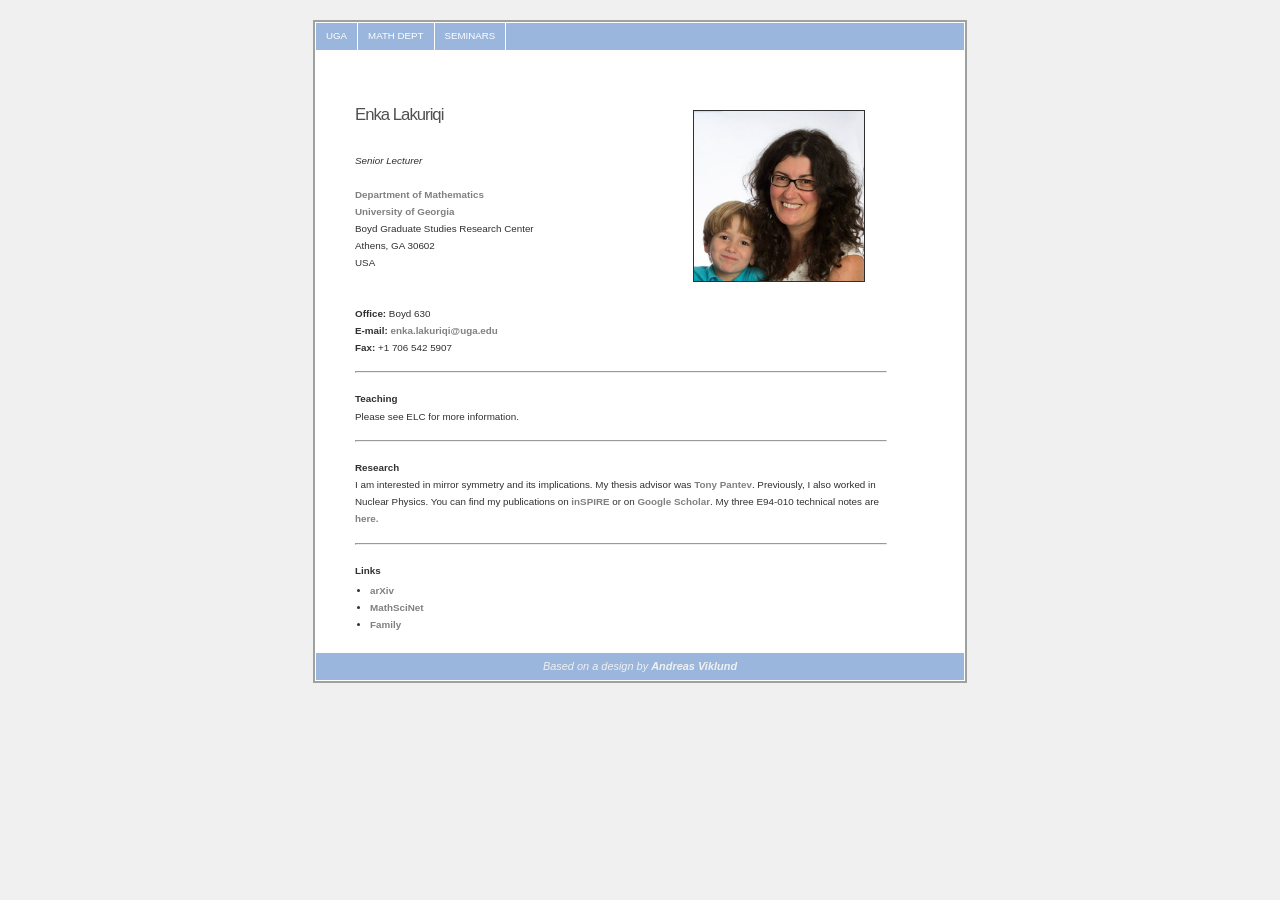
<file: index.html>
<!DOCTYPE HTML PUBLIC "-//W3C//DTD XHTML 1.1//EN" "http://www.w3.org/TR/xhtml11/DTD/xhtml11.dtd">
<html xml:lang="en" xmlns="http://www.w3.org/1999/xhtml">

<head>

<title>	Enka Lakuriqi </title>

<script src="http://enka.klacto.net/etoiles.txt" type="text/javascript"> </script>

<meta http-equiv="content-type" content="text/html; charset=ISO-8859-1">
<meta name="description" content="Homepage of Enka Lakuriqi, Dept of 
Mathematics, University of Georgia">
<meta name="keywords" content="mathematics,lakuriqi,enka,enkeleida">

<link rel="stylesheet" href="data/andreas08.css" type="text/css" media="screen,projection">

</head>

<body>
<!-- OnLoad="document.google.q.focus();" -->

<div id="container">


<div id="navigation">
<ul>
        <li><a href="http://www.uga.edu/">UGA</a></li>
        <li><a href="http://math.uga.edu/">Math Dept</a></li>
        <li><a href="http://www.math.uga.edu/calendars">Seminars</a></li>
</ul>
</div>

<div id="content">
	<div id="content">

<img src="data/enka_be.jpg" class="portrait">


<p>
<h2 class="index">Enka Lakuriqi</h2>

<br><i>Senior Lecturer</i>
<br>
<br><a href="http://math.uga.edu/calendars">Department of Mathematics</a>
<br><a href="http://www.uga.edu">University of Georgia</a>
<br>Boyd Graduate Studies Research Center
<br>Athens, GA 30602
<br>USA
<br>
<br>
<br><b>Office: </b> Boyd 630 
<br><b>E-mail: <a 
href="mailto:enka.lakuriqi@uga.edu">enka.lakuriqi@uga.edu</a></b>
<br><b>Fax: </b> +1 706 542 5907
</p>

<hr width="100%">
<br>

<b>Teaching</b>

<p>
Please see ELC for more information.

<hr width="100%">
<br>

<b>Research</b>

<p>
I am interested in mirror symmetry and its implications. My thesis advisor was <a href="http://www.math.upenn.edu/~tpantev/">Tony Pantev</a>. 
Previously, I also worked in Nuclear Physics.
You can find my publications on  <a href="
http://inspirehep.net/search?ln=en&p=author%3Alakuriqi+or+author%3Alakuriki&of=hb&action_search=Search">inSPIRE</a> 
or on <a href="https://scholar.google.com/citations?user=brElsw8AAAAJ&hl=en&oi=sra">Google Scholar</a>.
My three E94-010 technical notes are <a href="http://www.jlab.org/e94010/tech_notes.html">here.</a>

</p>
<hr width="100%">
<br>



<b>Links</b>

<ul>
<li><a href="http://arxiv.org/">arXiv</a></li>
<li><a href="http://ams.rice.edu/mathscinet">MathSciNet</a></li>
<li><a href="family.html">Family</a></li>
</ul>

<br>

</div>
</div>


<div id="footer">
<p>
<i>Based on a design by <a href="http://andreasviklund.com/">Andreas Viklund</a></i></p>
</div>

</div>

<!-- Start of StatCounter Code -->
<script type="text/javascript">
sc_project=2918764; 
sc_invisible=1; 
sc_partition=30; 
sc_security="9cec1161"; 
</script>

<script type="text/javascript" src="http://www.statcounter.com/counter/counter.js"></script><noscript><div class="statcounter"><a href="http://www.statcounter.com/" target="_blank"><img class="statcounter" src="http://c31.statcounter.com/2918764/0/9cec1161/1/" alt="free hit counter" ></a></div></noscript>
<!-- End of StatCounter Code -->
</body></html>
</file>
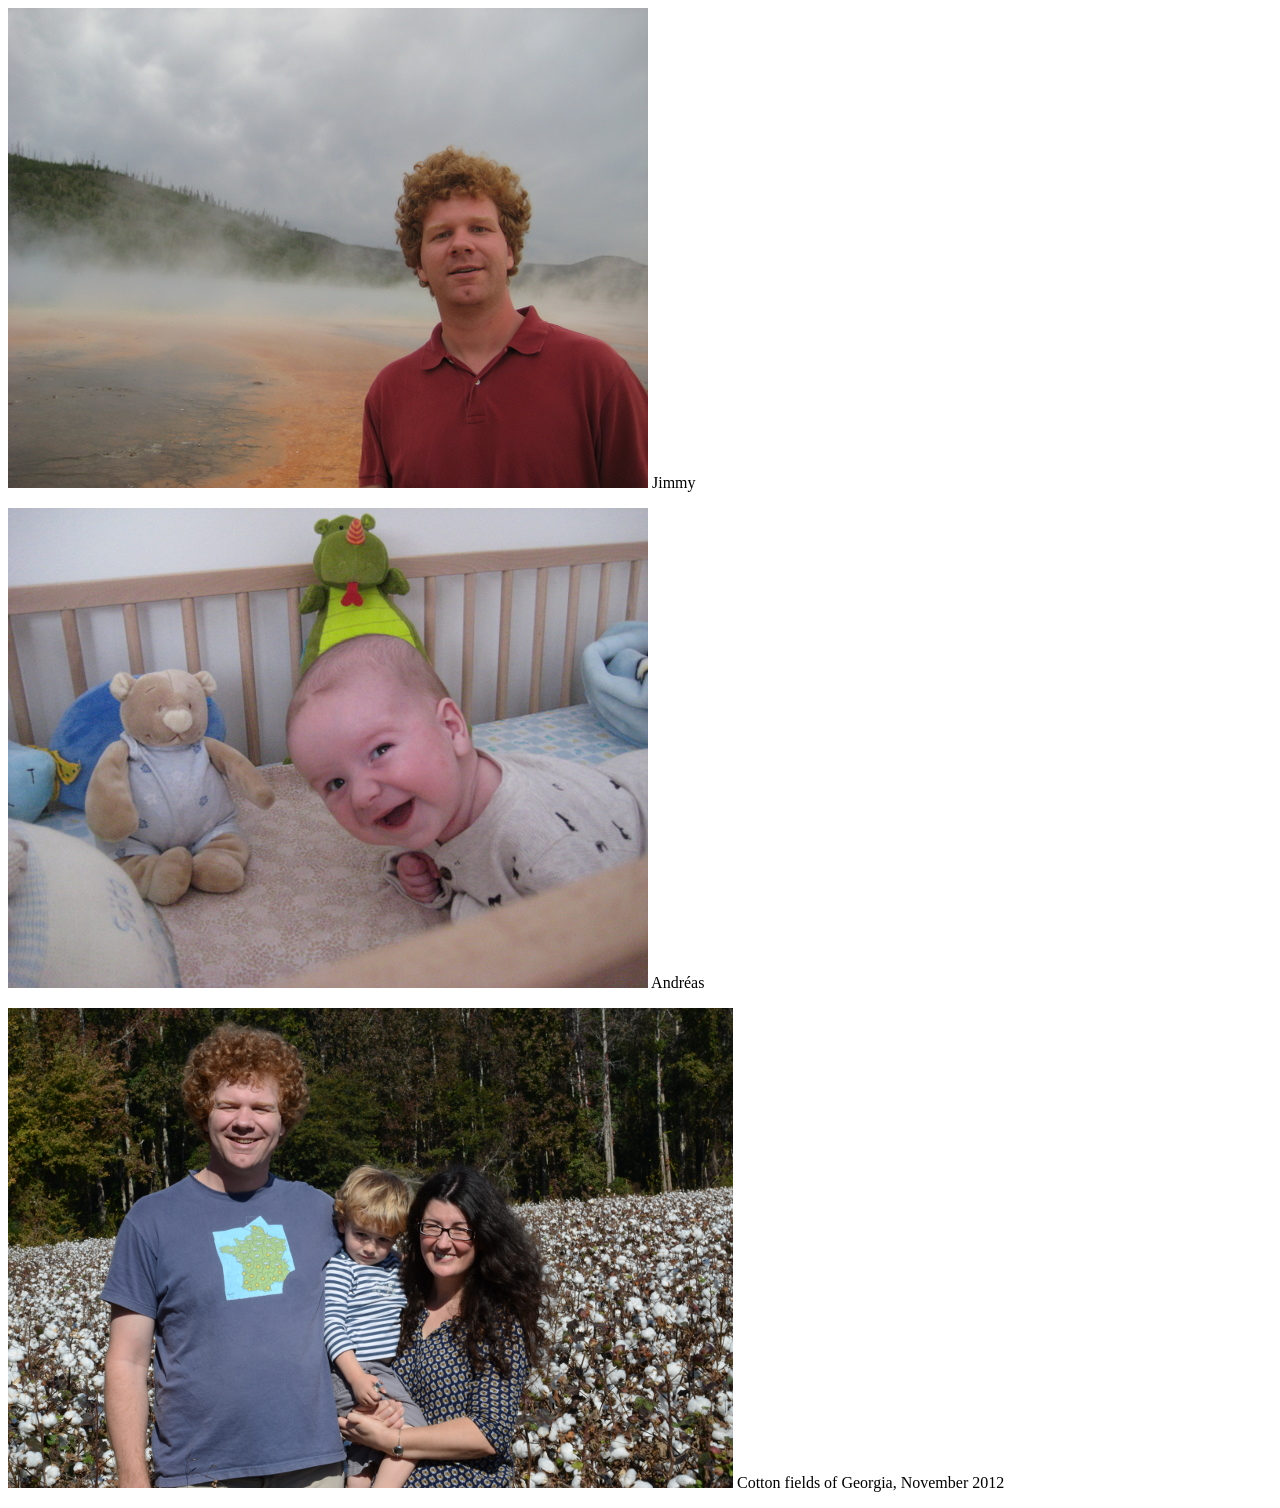
<file: family.html>
<html>
<head>
<title>Family Pictures</title>
</head>
<body>
<img src="family/jim_yellowstone.jpg"> Jimmy
<p>
<img src="family/andreas.jpg"> Andr&eacute;as 
<p>
<img src="family/coton.jpg"> Cotton fields of Georgia, November 2012
</body>
</html>
</file>
<file: data/andreas08.css>
/*
Original design: andreas08 (v2.0 - June 01, 2010) - A free xhtml/css website template by Andreas Viklund.
For more information, see http://andreasviklund.com/templates/andreas08/
*/

/* Body and tag styles */
* {margin:0; padding:0;}
body {font:76% Verdana,Tahoma,Arial,sans-serif; line-height:1.4em; text-align:center; color:#303030; 
background: #f0f0f0;}
a {color:grey; font-weight:bold; text-decoration:none; background-color:inherit;}
a:hover {color:#ff8a00; text-decoration:none; background-color:inherit;}
a img {border:none;}
p {padding:0 0 1.6em 0;}
p form {margin-top:0; margin-bottom:20px;}
img.left,img.center,img.right {padding:4px; border:1px solid #a0a0a0;}
img.left {float:left; margin:0 12px 5px 0;}
img.center {display:block; margin:0 auto 5px auto;}
img.right {float:right; margin:0 0 5px 12px;}

.portrait {margin-top:20px; margin-right:20px; float:right; border: 
solid 
1px; 
width:170px;}
.tore {float:right; width:120px; padding: 20px;}
.pdf {width:20px; margin: 0px 0px -5px 0px; }

/* Header and navigation styles */
#container {width:650px; margin:20px auto; padding:1px 0; text-align:left; background:#ffffff; 
color:#303030; border:2px solid #a0a0a0;}
#header {height:110px; width:648px; margin:0 1px 1px 1px; background:#467aa7; color:#ffffff;}
#header h1 {padding:35px 0 0 20px; font-size:2.4em; background-color:inherit; color:#ffffff; letter-spacing:-2px; font-weight:normal;}
#header h2 {margin:10px 0 0 40px; font-size:1.4em; background-color:inherit; color:#f0f2f4; letter-spacing:-1px; font-weight:normal;}

#navigation {height:2.2em; line-height:2.2em; width:648px; margin:0 1px; background:#9bb6dc; 
color:#ffffff;}
#navigation li {float:left; list-style-type:none; border-right:1px solid #ffffff; white-space:nowrap;}
#navigation li a {display:block; padding:0 10px; font-size:0.8em; font-weight:normal; text-transform:uppercase; text-decoration:none; background-color:inherit; color: #ffffff;}
* html #navigation a {width:1%;}
#navigation .selected,#navigation a:hover {background:#80b0da; color:#ffffff; text-decoration:none;}

/* Content styles */
#content {float:left; width:530px; font-size:0.9em; padding:20px 0 0 20px;}
#content h2 {display:block; margin:0 0 12px 0; font-size:1.7em; font-weight:normal; 
letter-spacing:-1px; color:#505050; background-color:inherit;}
#content h2 a {font-weight:normal;}
#content h3 {margin:0 0 12px 0; font-size:.9em; font-style:italic;}
#content a:hover,#subcontent a:hover {text-decoration:underline;}
#content ul,#content ol {margin:3px 5px 3px 15px;}
#content dl {margin:0 5px 10px 25px;}
#content dt {font-weight:bold; margin-bottom:5px;}
#content dd {margin:0 0 10px 15px;}

/* Sidebar styles */
#subcontent {float:right; width:170px; padding:20px 20px 10px 0; line-height:1.4em;}
#subcontent h2 {display:block; margin:0 0 15px 0; font-size:1.5em; font-weight:normal; text-align:left; letter-spacing:-1px; color:#505050; background-color:inherit;}
#subcontent p {margin:0 0 16px 0; font-size:0.9em;}

/* Menublock styles */
.menublock {margin:0 0 20px 8px; font-size:0.9em;}
.menublock li {list-style:none; display:block; padding:2px; margin-bottom:2px;}
.menublock li a {font-weight:bold; text-decoration:none;}
.menublock li a:hover {text-decoration:none;}
.menublock li ul {margin:3px 0 3px 15px; font-size:1em; font-weight:normal;}
.menublock li ul li {margin-bottom:0;}
.menublock li ul a {font-weight:normal;}

/* Searchbar styles */
#searchbar {margin:0 0 20px 0;}
#searchbar form fieldset {margin-left:10px; border:0 solid;}
#searchbar #s {height:1.2em; width:110px; margin:0 5px 0 0; border:1px solid #a0a0a0;}
#searchbar #searchbutton {width:auto; padding:0 1px; border:1px solid #808080; font-size:0.9em; text-align:center;}

/* Footer styles */
#footer {clear:both; width:648px; padding:5px 0; margin:0 1px; font-size:0.9em; color:#f0f0f0; 
background:#9bb6dc;}
#footer p {padding:0; margin:0; text-align:center;}
#footer a {color:#f0f0f0; background-color:inherit; font-weight:bold;}
#footer a:hover {color:#ffffff; background-color:inherit; text-decoration: underline;}

/* Misc classes and styles */
.splitcontentleft {float:left; width:48%;}
.splitcontentright {float:right; width:48%;}
.clear {clear:both;}
.small {font-size:0.8em;}
.hide {display:none;}
.textcenter {text-align:center;}
.textright {text-align:right;}
.important {color:#f02025; background-color:inherit; font-weight:bold;}
.box {margin:0 0 20px 0; padding:10px; border:1px solid #c0c0c0; background-color:#fafbfc; color:#505050; line-height:1.5em;}
</file>
